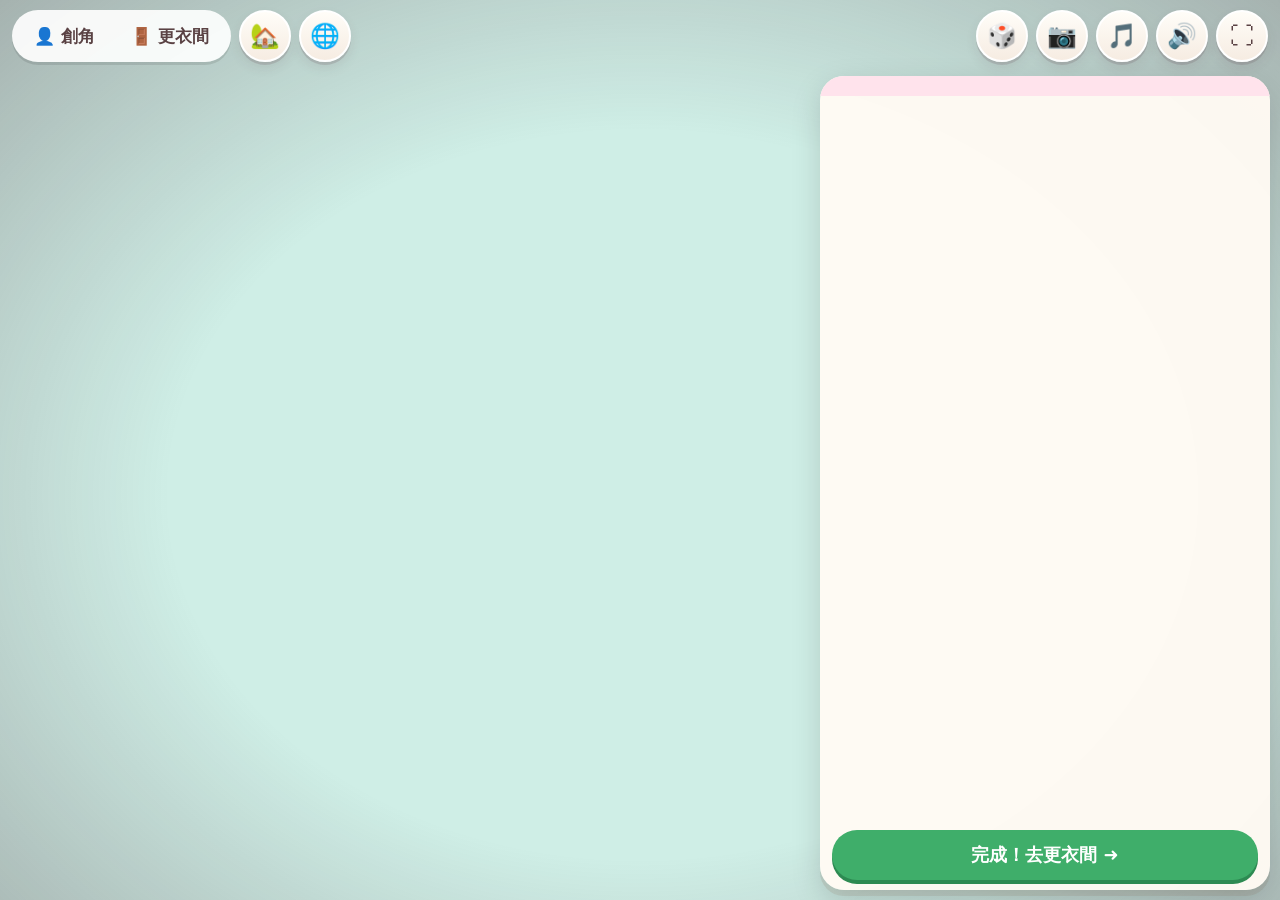
<file: src/index.tpl.html>
<!doctype html>
<html lang="zh-Hant">
<head>
<meta charset="utf-8">
<meta name="viewport" content="width=device-width,initial-scale=1,maximum-scale=1,user-scalable=no,viewport-fit=cover">
<meta name="mobile-web-app-capable" content="yes">
<meta name="apple-mobile-web-app-capable" content="yes">
<title>歡樂派對</title>
<style>
/*FONT*/
*{box-sizing:border-box;-webkit-tap-highlight-color:transparent}
html,body{margin:0;height:100%;overflow:hidden;background:#cfeee6;color:#5a4244;font-family:"Huninn","Noto Sans TC","Microsoft JhengHei","PingFang TC",system-ui,sans-serif;-webkit-user-select:none;user-select:none;overscroll-behavior:none}
html,body,button,input{touch-action:manipulation;-webkit-touch-callout:none;-webkit-text-size-adjust:100%}
button{font:inherit;color:inherit;cursor:pointer}
img{-webkit-user-drag:none;user-select:none}
#c{position:fixed;inset:0;width:100%;height:100%;display:block;touch-action:none}
#top{position:fixed;left:0;right:0;top:0;padding:calc(10px + env(safe-area-inset-top,0px)) calc(12px + env(safe-area-inset-right,0px)) 10px calc(12px + env(safe-area-inset-left,0px));display:flex;align-items:center;gap:8px;pointer-events:none;z-index:5;flex-wrap:wrap}
#top>*{pointer-events:auto}
#top .sp{flex:1;pointer-events:none}
.seg{display:flex;background:rgba(255,255,255,.9);border-radius:26px;padding:4px;box-shadow:0 3px 0 rgba(0,0,0,.1)}
.seg button{border:0;background:none;border-radius:22px;height:44px;padding:0 18px;font-size:17px;font-weight:700}
.seg button.on{background:#f48fb1;color:#fff}
.rb{width:52px;height:52px;border-radius:50%;border:2px solid #fff;background:linear-gradient(#fffdf8,#f6ece2);font-size:24px;box-shadow:0 3px 0 rgba(90,60,70,.16),0 6px 12px rgba(90,60,70,.1);display:flex;align-items:center;justify-content:center;padding:0}
.rb:active{transform:translateY(2px);box-shadow:none}
body[data-mode=create] .roomonly{display:none}
#panel{position:fixed;right:10px;top:76px;bottom:10px;width:clamp(330px,38vw,450px);background:rgba(255,250,243,.97);border-radius:24px;box-shadow:0 6px 0 rgba(120,80,60,.12),0 10px 30px rgba(0,0,0,.15);display:flex;flex-direction:column;overflow:hidden;z-index:4}
#tabs{display:flex;flex-wrap:wrap;gap:6px;padding:10px;background:#ffe3ec;flex:0 0 auto}
.tab{flex:1 0 56px;max-width:90px;border:0;border-radius:14px;background:#fff;padding:5px 4px;font-size:12px;font-weight:700;box-shadow:0 2px 0 rgba(0,0,0,.08)}
.tab span{display:block;font-size:22px;line-height:1.2}
.tab.on{background:#f48fb1;color:#fff}
#pbody{flex:1;overflow-y:auto;padding:6px 12px 14px;touch-action:pan-y;-webkit-overflow-scrolling:touch}
#foot{padding:10px 12px;flex:0 0 auto;display:none}
body[data-mode=create] #foot{display:block}
#bDone{width:100%;height:50px;border:0;border-radius:25px;background:#3fae6a;color:#fff;font-size:18px;font-weight:800;box-shadow:0 4px 0 #2d8a52}
h4{margin:12px 2px 6px;font-size:14px;color:#b0707f}
.grid{display:grid;grid-template-columns:repeat(auto-fill,minmax(84px,1fr));gap:8px}
.grid.wide{grid-template-columns:repeat(auto-fill,minmax(120px,1fr))}
.opt{border:3px solid transparent;border-radius:16px;background:#fff;padding:4px 2px 6px;display:flex;flex-direction:column;align-items:center;justify-content:center;gap:2px;font-size:12px;font-weight:600;min-height:52px;box-shadow:0 2px 0 rgba(0,0,0,.07)}
.grid.wide .opt{font-size:16px;min-height:56px}
.opt.on{border-color:#f48fb1;background:#fff0f5}
.opt img{width:100%;aspect-ratio:1;object-fit:contain;pointer-events:none;background:radial-gradient(circle at 50% 55%,#fff7e8 0,#fdeed6 60%,transparent 62%)}
.nonei{width:100%;aspect-ratio:1;display:flex;align-items:center;justify-content:center;font-size:34px;color:#c9aab2}
.pal{display:flex;flex-wrap:wrap;gap:9px;padding:2px}
.sw{width:44px;height:44px;border-radius:50%;border:3px solid #fff;box-shadow:0 0 0 1px rgba(0,0,0,.25)}
.sw.on{box-shadow:0 0 0 4px #f48fb1}
.chip{height:44px;border-radius:22px;border:0;background:#fff;padding:0 14px;font-weight:700;box-shadow:0 0 0 1px rgba(0,0,0,.2)}
.chip.on{box-shadow:0 0 0 4px #f48fb1}
.rng{margin:8px 2px 14px}.rl{display:flex;justify-content:space-between;font-size:13px;margin-bottom:2px}.rl b{font-size:15px}.rl span{color:#b0707f}
.rrow{display:flex;gap:10px;align-items:center}
input[type=range]{flex:1;height:38px;accent-color:#f48fb1;touch-action:pan-x;margin:0}
.rrs{width:40px;height:40px;border-radius:50%;border:0;background:#fff;box-shadow:0 0 0 1px rgba(0,0,0,.2);font-size:18px;flex:0 0 auto}
.roomonly#rmenu{position:fixed;left:12px;top:70px;display:none;flex-direction:column;gap:8px;z-index:6}
#rmenu.show{display:flex}
body[data-mode=create] #rmenu{display:none!important}
#rmenu button{height:46px;padding:0 20px;border-radius:23px;border:0;background:rgba(255,255,255,.95);font-weight:800;font-size:16px;box-shadow:0 3px 0 rgba(0,0,0,.12)}
#acts{position:fixed;left:50%;bottom:26px;transform:translateX(-50%);display:none;gap:10px;z-index:5;flex-wrap:wrap;justify-content:center;max-width:70vw}
#acts.show{display:flex}
body[data-mode=create] #acts{display:none!important}
#acts button{height:58px;padding:0 22px;border-radius:29px;border:0;background:#fff;font-size:18px;font-weight:800;box-shadow:0 4px 0 rgba(0,0,0,.15);animation:apop .25s}
@keyframes apop{from{transform:scale(.6);opacity:0}to{transform:scale(1);opacity:1}}
body.popen #acts{left:calc((100vw - clamp(330px,38vw,450px))/2 + 80px)}
#flash{position:fixed;inset:0;background:#fff;opacity:0;pointer-events:none;z-index:9}
@media (orientation:portrait){body.popen #acts{left:50%;bottom:calc(46vh + 20px);max-width:92vw}}
#bubble{position:fixed;transform:translate(-50%,-100%);background:#fff;color:#5a4244;padding:10px 16px;border-radius:18px;font-weight:700;font-size:16px;max-width:260px;box-shadow:0 4px 0 rgba(0,0,0,.14);pointer-events:none;z-index:7;display:none;line-height:1.4}
#bubble.show{display:block}
#bubble::after{content:'';position:absolute;left:50%;bottom:-9px;margin-left:-9px;border:9px solid transparent;border-top-color:#fff;border-bottom:0}
#vig{position:fixed;inset:0;pointer-events:none;z-index:2;background:radial-gradient(ellipse at 50% 55%,transparent 52%,rgba(70,40,50,.30) 100%)}
body.fight #fbtns{display:flex}
@keyframes glow{from{box-shadow:0 0 0 2px #fff}to{box-shadow:0 0 14px 4px #9fd8ff,0 0 0 2px #fff}}
.fightonly{display:none}
body.fight .fightonly{display:flex}
#pauseov{position:fixed;inset:0;display:none;align-items:center;justify-content:center;background:rgba(30,20,40,.74);z-index:21}
#pauseov.show{display:flex}
.pbox{background:#fff7e8;color:#5a4244;border-radius:26px;padding:20px 22px;width:min(760px,94vw);max-height:88vh;overflow:auto;box-shadow:0 8px 0 rgba(0,0,0,.28);display:flex;flex-direction:column;gap:12px;touch-action:pan-y}
.pbox h2{margin:0;text-align:center;font-size:26px}
.plist{display:grid;grid-template-columns:repeat(auto-fill,minmax(180px,1fr));gap:8px}
.prow{background:#fff;border-radius:16px;padding:8px 10px;box-shadow:0 2px 0 rgba(0,0,0,.1);display:flex;flex-direction:column;gap:3px}
.prow b{font-size:17px}
.prow em{font-style:normal;color:#e8505b;font-weight:800;font-size:13px}
.prow span{font-size:12.5px;line-height:1.4;opacity:.85}
.prow .pips{color:#ffb020;letter-spacing:2px;font-size:13px}
.pnone{grid-column:1/-1;text-align:center;opacity:.7}
.pinfo{text-align:center;font-weight:700;opacity:.8}
.pbtns{display:flex;gap:12px;justify-content:center;position:sticky;bottom:-20px;background:#fff7e8;padding:10px 0 4px}
.pbtns button{height:52px;padding:0 24px;border:0;border-radius:26px;font-size:18px;font-weight:800;background:#3fae6a;color:#fff;box-shadow:0 4px 0 #2d8a52}
.pbtns button#pHome{background:#9aa0a6;box-shadow:0 4px 0 #6f757b}
#lvl{position:fixed;inset:0;display:none;flex-direction:column;align-items:center;justify-content:center;background:rgba(30,20,40,.74);z-index:20;gap:18px;color:#fff}
#lvl.show{display:flex}
#lvl h2{margin:0;font-size:min(7vw,30px);text-shadow:0 3px 0 rgba(0,0,0,.35)}
.cards{display:flex;gap:16px;flex-wrap:wrap;justify-content:center;max-width:96vw}
.card{width:196px;border:0;border-radius:22px;background:#fff7e8;color:#5a4244;padding:16px 12px 14px;display:flex;flex-direction:column;align-items:center;gap:6px;box-shadow:0 8px 0 rgba(0,0,0,.28);position:relative;cursor:pointer;touch-action:manipulation}
.card:active{transform:translateY(4px);box-shadow:0 3px 0 rgba(0,0,0,.28)}
.card i{position:absolute;left:12px;top:8px;font-style:normal;font-weight:800;opacity:.35}
.card .ic{font-size:52px;line-height:1.1}
.card b{font-size:20px}
.card em{font-style:normal;color:#e8505b;font-weight:800;font-size:14px}
.card span{font-size:13px;text-align:center;line-height:1.45;min-height:56px}
.card .pips{letter-spacing:3px;color:#ffb020;font-size:14px}
.mast{display:block;font-style:normal;font-size:11.5px;color:#c08a00;font-weight:800;margin-top:2px}
#banner{position:fixed;left:50%;top:24%;transform:translate(-50%,-50%);font-size:min(6vw,34px);font-weight:900;color:#fff;-webkit-text-stroke:2px #e8505b;text-shadow:0 3px 0 rgba(0,0,0,.25);pointer-events:none;z-index:8;opacity:0;white-space:nowrap}
#banner.show{animation:ban 1.6s ease-out forwards}
#banner.fire{-webkit-text-stroke:2px #c8340f;color:#fff3c0}
#banner.ice{-webkit-text-stroke:2px #2d8cf0;color:#eaf8ff}
#banner.ko{-webkit-text-stroke:3px #8a2b2b;font-size:min(10vw,64px);top:34%}
@keyframes ban{0%{opacity:0;transform:translate(-50%,-50%) scale(1.5)}15%{opacity:1;transform:translate(-50%,-50%) scale(1)}70%{opacity:1}100%{opacity:0;transform:translate(-50%,-60%) scale(1)}}
#icefx{position:fixed;inset:0;pointer-events:none;z-index:5;opacity:0;background:radial-gradient(circle at 50% 55%,rgba(255,255,255,.85),rgba(130,205,255,.55) 60%,rgba(60,140,230,.5))}
#icefx.on{animation:ifx 1.5s ease-out}
@keyframes ifx{0%{opacity:0}12%{opacity:1}100%{opacity:0}}
#firefx{position:fixed;inset:0;pointer-events:none;z-index:5;opacity:0;background:radial-gradient(circle at 50% 55%,rgba(255,240,190,.5),rgba(255,140,40,.35) 55%,rgba(200,60,10,.3))}
#firefx.on{animation:ifx 1.3s ease-out}
#zonefx{position:fixed;inset:0;pointer-events:none;z-index:7;opacity:0;background:#fffdf5}
#zonefx.on{animation:zfade .5s ease-in-out}
@keyframes zfade{0%{opacity:0}40%{opacity:1}60%{opacity:1}100%{opacity:0}}
#thunderfx{position:fixed;inset:0;pointer-events:none;z-index:5;opacity:0;background:radial-gradient(circle at 50% 40%,rgba(255,255,230,.5),rgba(160,200,255,.28) 60%,transparent)}
#thunderfx.on{animation:ifx .35s ease-out}
@keyframes starblink{from{filter:saturate(1)}to{filter:saturate(2.2) brightness(1.15)}}
#hurtfx{position:fixed;inset:0;pointer-events:none;z-index:5;opacity:0;box-shadow:inset 0 0 90px 18px rgba(232,40,60,.42)}
#hurtfx.on{opacity:1;transition:opacity .05s}
#koov{position:fixed;inset:0;display:none;align-items:center;justify-content:center;background:rgba(40,20,30,.55);z-index:9;color:#fff;text-align:center}
#koov.show{display:flex}
#koov div{background:rgba(255,255,255,.96);color:#5a4244;padding:22px 34px;border-radius:26px;box-shadow:0 8px 0 rgba(0,0,0,.2)}
#koov b{display:block;font-size:34px;color:#e8505b}#koov span{display:block;font-size:18px;margin:8px 0}#koov small{opacity:.6}
body.fight #acts{display:none!important}
body.fight #top .seg,body.fight #bWave,body.fight #bDance,body.fight #bSpin,body.fight #bRand,body.fight #bWard,body.fight #bRooms,body.fight #rmenu{display:none!important}
#title{position:fixed;inset:0;z-index:30;display:none;flex-direction:column;align-items:center;justify-content:center;gap:16px;background:linear-gradient(160deg,#ffe3ec,#fff6d8 45%,#d8f3ff);overflow:hidden}
#title.show{display:flex}
.tdeco i{position:absolute;border-radius:50%;opacity:.55;animation:tfloat 7s ease-in-out infinite}
.tdeco i:nth-child(1){width:95px;height:95px;background:#ffc9d8;left:7%;top:12%}
.tdeco i:nth-child(2){width:55px;height:55px;background:#ffe9a8;right:12%;top:18%;animation-delay:1.2s}
.tdeco i:nth-child(3){width:70px;height:70px;background:#bfe8ff;left:14%;bottom:16%;animation-delay:2.4s}
.tdeco i:nth-child(4){width:46px;height:46px;background:#c9f0c9;right:18%;bottom:22%;animation-delay:.6s}
.tdeco i:nth-child(5){width:34px;height:34px;background:#e3cdf5;left:44%;top:8%;animation-delay:3.1s}
.tdeco i:nth-child(6){width:60px;height:60px;background:#ffd7e4;right:38%;bottom:9%;animation-delay:1.8s}
@keyframes tfloat{0%,100%{transform:translateY(0) scale(1)}50%{transform:translateY(-26px) scale(1.08)}}
.tlogo{font-size:min(15vw,92px);font-weight:900;color:#fff;-webkit-text-stroke:4px #f06292;text-shadow:0 8px 0 rgba(240,98,146,.25);letter-spacing:8px;animation:tpop 2.8s ease-in-out infinite;z-index:1}
@keyframes tpop{0%,100%{transform:scale(1) rotate(-1.5deg)}50%{transform:scale(1.05) rotate(1.5deg)}}
.tsub{font-weight:800;color:#c17b92;letter-spacing:4px;z-index:1}
#slots{display:flex;gap:18px;flex-wrap:wrap;justify-content:center;max-width:94vw;z-index:1}
.pslot{position:relative;width:170px;background:rgba(255,255,255,.95);border-radius:24px;padding:14px 10px 16px;display:flex;flex-direction:column;align-items:center;gap:6px;box-shadow:0 6px 0 rgba(240,98,146,.3);cursor:pointer;transition:transform .15s}
.pslot:active{transform:scale(.94)}
.pslot img{width:120px;height:120px;pointer-events:none;background:radial-gradient(circle at 50% 55%,#fff7e8 0,#fdeed6 62%,transparent 64%)}
.pslot b{font-size:18px;color:#5a4244}
.pslot small{font-size:12.5px;color:#b0707f}
.pnew{border:3px dashed #f4a6c0;background:rgba(255,255,255,.65);justify-content:center;min-height:188px;box-shadow:none}
.pnew span{font-size:52px;line-height:1.2}
.pnew.warn{background:#ffe3ec;border-color:#e8505b}
.pnew.warn b{color:#e8505b}
.thint{color:#c17b92;font-weight:700;z-index:1;font-size:13px}
body.fight #bUser{display:none!important}
@keyframes nbPulse{from{box-shadow:0 3px 0 rgba(0,0,0,.14),0 0 0 0 rgba(255,210,74,.55)}to{box-shadow:0 3px 0 rgba(0,0,0,.14),0 0 0 10px rgba(255,210,74,0)}}
#netov{position:fixed;inset:0;display:none;align-items:center;justify-content:center;background:rgba(30,20,40,.74);z-index:22}
#netov.show{display:flex}
.nbox{width:min(480px,94vw)}
#netbody{display:flex;flex-direction:column;gap:12px;align-items:center}
#netbody p{margin:0;font-size:14px;line-height:1.6;text-align:center;opacity:.85}
#netbody .ncode{font-size:52px;font-weight:900;letter-spacing:10px;color:#f06292;background:#fff;border-radius:18px;padding:6px 18px 6px 28px;box-shadow:0 4px 0 rgba(0,0,0,.12)}
#netbody .nrow{display:flex;gap:10px;align-items:center;flex-wrap:wrap;justify-content:center}
#netbody input{border:3px solid #f4a6c0;border-radius:14px;height:52px;font-size:26px;padding:0 12px;width:170px;text-align:center;outline:none;letter-spacing:6px;text-transform:uppercase;-webkit-user-select:text;user-select:text;font-family:inherit;color:#5a4244}
#netbody button{height:50px;padding:0 20px;border:0;border-radius:25px;font-size:17px;font-weight:800;color:#fff;box-shadow:0 4px 0 rgba(0,0,0,.18)}
#netbody .ngreen{background:#3fae6a}
#netbody .nblue{background:#5aa8e8}
#netbody .nred{background:#e8737d}
#netbody .ngray{background:#9aa0a6}
#netbody .nstat{font-weight:800;color:#5a4244}
#netbody .nrecent{background:#fff;color:#5a4244;border:3px solid #f4a6c0;letter-spacing:4px;font-size:19px}
.mwrap{display:flex;flex-wrap:wrap;gap:14px;justify-content:center;align-items:flex-start;width:100%}
.mcol{display:flex;flex-direction:column;align-items:center;gap:8px;flex:1 1 200px;max-width:270px}
.mqr{width:min(200px,44vh);height:min(200px,44vh);border-radius:14px;border:4px solid #fff;box-shadow:0 4px 0 rgba(0,0,0,.12);image-rendering:pixelated;background:#fff}
#netbody input.mcin{width:150px;height:46px;font-size:13px;letter-spacing:0;text-transform:none;text-align:left;padding:0 10px}
#netbody .msep{border-top:2px dashed #f0d7c3;padding-top:10px;width:100%;font-size:13px}
#netbody .mwrap button{height:44px;font-size:15px;padding:0 16px}
.nbox{width:min(600px,94vw)!important}
#scanov{position:fixed;inset:0;z-index:40;background:#000;display:none;align-items:center;justify-content:center}
#scanov.show{display:flex}
#scanv{width:100%;height:100%;object-fit:cover}
.scanbox{position:absolute;left:50%;top:50%;width:min(62vw,62vh);height:min(62vw,62vh);transform:translate(-50%,-50%);border:4px solid #fff;border-radius:22px;box-shadow:0 0 0 2000px rgba(0,0,0,.45)}
#scanmsg{position:absolute;left:0;right:0;top:calc(14px + env(safe-area-inset-top,0px));text-align:center;color:#fff;font-weight:800;font-size:16px;text-shadow:0 2px 4px rgba(0,0,0,.7)}
#scanx{position:absolute;left:50%;bottom:calc(18px + env(safe-area-inset-bottom,0px));transform:translateX(-50%);height:48px;padding:0 24px;border:0;border-radius:24px;background:#fff;font-size:16px;font-weight:800}
#netbody .ncrumb{font-size:12.5px;font-weight:800;color:#b0707f;background:#ffe9f0;border-radius:12px;padding:3px 12px}
#netbody .nask{font-size:22px;font-weight:900;opacity:1;color:#5a4244}
#netbody button.nchoice{height:auto;width:210px;padding:14px 10px 12px;border-radius:24px;background:#fff;color:#5a4244;border:3px solid #f6d5df;box-shadow:0 5px 0 rgba(90,60,70,.14);display:flex;flex-direction:column;align-items:center;gap:3px}
#netbody button.nchoice.rec{border-color:#f48fb1;background:#fff5f8}
#netbody button.nchoice:active{transform:translateY(3px);box-shadow:0 2px 0 rgba(90,60,70,.14)}
#netbody .nchoice span{font-size:44px;line-height:1.15}
#netbody .nchoice b{font-size:20px}
#netbody .nchoice small{font-size:12.5px;line-height:1.45;opacity:.75;font-weight:700}
#netbody button.nback{height:38px;padding:0 16px;font-size:14px;background:none;color:#9a7f86;box-shadow:none;border:2px solid #ead9d0}
#netbody .mwrap button.nback{height:38px;font-size:14px}
@media (max-height:460px){#netbody{gap:8px}#netbody .nask{font-size:18px}#netbody button.nchoice{width:180px;padding:9px 8px}#netbody .nchoice span{font-size:32px}#netbody .nchoice b{font-size:17px}.mqr{width:min(170px,40vh)!important;height:min(170px,40vh)!important}}
.nbox{position:relative}
#nClose{position:absolute;top:10px;right:12px;width:40px;height:40px;border-radius:50%;border:0;background:#f1e4d8;color:#8a6f76;font-size:18px;font-weight:900;padding:0;z-index:2}
@media (max-height:460px){.nbox h2{font-size:18px}.nbox{padding:10px 14px!important;gap:6px!important}}
@media (max-height:520px) and (orientation:landscape){
  .mcol.mhasqr{display:grid;grid-template-columns:auto minmax(0,1fr);column-gap:16px;row-gap:8px;align-items:center;justify-items:center;max-width:520px;flex:1 1 100%}
  .mcol.mhasqr .mqr{grid-column:1;grid-row:1 / span 4}
  .mcol.mhasqr>*:not(.mqr){grid-column:2}
}
#netbody .npub{letter-spacing:1px;font-size:15px;border-color:#8fc8f2}
#bNet.hosting{background:#ffe9a8;animation:glow .5s infinite alternate}
#bNet.non{background:#9bf0b0}
@media (max-width:560px) and (orientation:portrait){
}
body[data-mode=create] #joy{display:none}
#hint,#toast{position:fixed;left:50%;transform:translateX(-50%);background:rgba(90,66,68,.88);color:#fff;border-radius:20px;padding:10px 18px;font-size:15px;opacity:0;transition:opacity .3s;pointer-events:none;z-index:6;text-align:center;max-width:90vw}
#hint{bottom:30px}#toast{top:80px}
#hint.show,#toast.show{opacity:1}
@media (orientation:portrait){
  #panel{left:10px;right:10px;top:auto;bottom:10px;width:auto;height:46vh}
  #tabs{flex-wrap:nowrap;overflow-x:auto;touch-action:pan-x}
  .tab{flex:0 0 62px}
  body.popen #joy{bottom:calc(46vh + 24px)}
  #hint{bottom:calc(46vh + 20px)}
  .seg button{padding:0 12px;font-size:15px}
  .rb{width:46px;height:46px;font-size:21px}
}

/* ===== 手機直向 / 窄螢幕 ===== */
@media (max-width:560px){
  .rb{width:42px;height:42px;font-size:19px}
  .seg button{height:38px;padding:0 10px;font-size:14px}
  #top{gap:5px}
  #acts button{height:48px;font-size:16px;padding:0 16px}
  #acts{gap:8px;max-width:94vw}
  .grid{grid-template-columns:repeat(auto-fill,minmax(74px,1fr));gap:6px}
  .grid.wide{grid-template-columns:repeat(auto-fill,minmax(104px,1fr))}
  .sw{width:38px;height:38px}
  .card{width:146px;padding:12px 8px 10px}
  .card .ic{font-size:38px}
  .card b{font-size:16px}
  .card em{font-size:12px}
  .card span{font-size:11.5px;min-height:60px}
  .cards{gap:10px}
  #lvl h2{font-size:22px}
  .pbox{padding:14px 12px}
  .plist{grid-template-columns:repeat(auto-fill,minmax(148px,1fr))}
  #hint{font-size:12.5px;padding:8px 13px}
  .tlogo{letter-spacing:4px}
  .pslot{width:150px}
  .pslot img{width:102px;height:102px}
  #toast{font-size:13.5px;max-width:94vw}
  #bubble{font-size:14px;max-width:210px}
}
/* ===== 手機橫向（矮螢幕） ===== */
@media (max-height:460px) and (orientation:landscape){
  .rb{width:38px;height:38px;font-size:16px}
  .seg button{height:34px;padding:0 10px;font-size:13px}
  #top{padding-top:calc(6px + env(safe-area-inset-top,0px));gap:5px}
  #panel{top:52px;bottom:8px;right:8px;width:min(47vw,360px)}
  .tab{flex:1 0 46px;font-size:11px;padding:3px 2px}
  .tab span{font-size:17px}
  #acts{bottom:10px}
  #acts button{height:42px;font-size:14px;padding:0 13px}
  #banner{font-size:min(5vw,26px);top:26%}
  #banner.ko{font-size:min(9vw,52px)}
  .card{width:138px;padding:10px 8px}
  .card .ic{font-size:33px}
  .card b{font-size:15px}
  .card span{font-size:11px;min-height:46px}
  .cards{gap:8px}
  #lvl{gap:10px}
  #lvl h2{font-size:19px;margin:0}
  .pbox{max-height:94vh;padding:12px 12px;gap:8px}
  .pbox h2{font-size:19px}
  .plist{grid-template-columns:repeat(auto-fill,minmax(146px,1fr));gap:6px}
  .prow{padding:6px 9px}
  .pbtns button{height:42px;font-size:15px}
  #hint{font-size:11.5px;padding:7px 12px;bottom:8px}
  .tlogo{font-size:min(10vh,52px);letter-spacing:4px}
  .tsub{font-size:12px}
  #title{gap:10px}
  .pslot{width:132px;padding:8px 8px 10px;min-height:0}
  .pslot img{width:76px;height:76px}
  .pslot b{font-size:15px}
  .pnew{min-height:120px}
  .pnew span{font-size:36px}
  #toast{font-size:12px}
}
/* ===== 強制橫向提示 ===== */
#rotlock{position:fixed;inset:0;z-index:60;display:none;flex-direction:column;align-items:center;justify-content:center;gap:16px;background:linear-gradient(160deg,#ffe3ec,#fff6d8 50%,#d8f3ff);text-align:center;padding:20px}
#rotlock.show{display:flex}
#rotlock .ph{font-size:76px;animation:rotp 1.8s ease-in-out infinite}
@keyframes rotp{0%,18%{transform:rotate(0)}55%,82%{transform:rotate(90deg)}100%{transform:rotate(90deg)}}
#rotlock b{font-size:22px;color:#5a4244}
#rotlock span{font-size:14px;color:#b0707f}

/* ================= 戰鬥 HUD v2 ================= */
body.fight .rb{width:44px;height:44px;font-size:20px}
body.fight #bPhoto{display:none!important}
body.fight #bNet,body.fight #bVoice{order:3}
body.fight #hint{display:none}
body.fight #toast{top:auto;bottom:calc(18px + env(safe-area-inset-bottom,0px));max-width:46vw}
@media (max-height:520px) and (orientation:landscape){.rb,body.fight .rb{width:40px;height:40px;font-size:17px}}
/* 左上：玩家卡 + 技能 + 狀態 */
#lhud{position:fixed;left:calc(12px + env(safe-area-inset-left,0px));top:calc(10px + env(safe-area-inset-top,0px));display:none;flex-direction:column;gap:7px;align-items:flex-start;z-index:6;pointer-events:none;transform-origin:top left;transform:scale(var(--uis,1))}
body.fight #lhud{display:flex}
#hud{display:flex;align-items:center;gap:10px;background:rgba(255,252,246,.92);border:3px solid #fff;border-radius:40px 24px 24px 40px;padding:5px 14px 5px 5px;box-shadow:0 4px 0 rgba(90,60,70,.16),0 8px 18px rgba(90,60,70,.14)}
.pav{position:relative;width:62px;height:62px;flex:0 0 auto}
#meAva{width:62px;height:62px;border-radius:50%;background:#ffe9d6;border:3px solid #f7a8c0;display:block}
#xplv{position:absolute;left:50%;bottom:-7px;transform:translateX(-50%);background:linear-gradient(#ffb04a,#ff8a2a);color:#fff;font-size:12px;font-weight:900;padding:0 8px;border-radius:10px;border:2px solid #fff;white-space:nowrap;line-height:1.45}
.pbars{display:flex;flex-direction:column;gap:5px;width:236px}
.bar{position:relative;height:22px;border-radius:11px;background:#4b3b46;overflow:hidden;box-shadow:inset 0 2px 3px rgba(0,0,0,.35)}
.bar i,.bar u{position:absolute;left:0;top:0;bottom:0;width:100%;border-radius:11px}
.bar i{transition:width .12s}
.bar u{background:#fff3c4;opacity:.85;transition:width .55s .18s ease-out}
.bar.hp i{background:linear-gradient(#93ea9d,#4cc468)}
.bar.hp i.mid{background:linear-gradient(#ffd77a,#f5a83a)}
.bar.hp i.lo{background:linear-gradient(#ff8f95,#e8505b);animation:hplow .5s infinite alternate}
@keyframes hplow{to{filter:brightness(1.25)}}
.bar.hp i::after,.bar.gg i::after{content:'';position:absolute;left:5px;right:5px;top:2px;height:32%;border-radius:4px;background:rgba(255,255,255,.38)}
.bar.hp::before{content:'♥';position:absolute;left:8px;top:0;line-height:22px;font-size:13px;color:#fff;z-index:2;text-shadow:0 1px 2px rgba(0,0,0,.5)}
#hpt{position:absolute;right:10px;top:0;line-height:22px;font-size:13px;font-weight:900;color:#fff;text-shadow:0 1px 2px rgba(0,0,0,.65);z-index:2}
.bar.gg{height:12px}
.bar.gg i{background:linear-gradient(#a9e2ff,#58aef0)}
.bar.gg.full i{background:linear-gradient(#fff1a8,#ffc234);animation:hplow .4s infinite alternate}
.bar.xp{height:6px;background:rgba(75,59,70,.55)}
.bar.xp i{background:linear-gradient(90deg,#ffd24a,#ff9a3c);width:0}
@keyframes glow{from{box-shadow:0 0 0 0 rgba(159,216,255,0)}to{box-shadow:0 0 16px 5px #9fd8ff}}
#skills{display:flex;flex-wrap:wrap;gap:4px;max-width:330px}
.sk{background:rgba(255,252,246,.92);border:2px solid #fff;border-radius:11px;padding:0 6px 0 4px;font-size:17px;line-height:1.5;display:flex;align-items:center;gap:2px;box-shadow:0 2px 0 rgba(90,60,70,.18)}
.sk small{font-size:12px;font-weight:900;color:#e8505b}
.sk.mx{background:linear-gradient(#fff6c8,#ffe08a);border-color:#ffc234}
.sk.mx small{color:#b26a00}
#buffs{display:flex;gap:6px;flex-wrap:wrap}
#elembuff,#starbuff{display:none;background:rgba(255,252,246,.94);border:3px solid #fff;border-radius:16px;padding:1px 11px;font-size:16px;font-weight:900;box-shadow:0 3px 0 rgba(90,60,70,.18);white-space:nowrap}
#starbuff{background:linear-gradient(90deg,#ffb3ba,#ffdfba,#ffffba,#baffc9,#bae1ff);animation:starblink .4s infinite alternate}
/* 置中：波數條 + 魔王血條 + 連擊 */
#chud{position:fixed;left:50%;top:calc(12px + env(safe-area-inset-top,0px));transform:translateX(-50%) scale(var(--uis,1));transform-origin:top center;display:none;flex-direction:column;align-items:center;gap:7px;z-index:6;pointer-events:none}
body.fight #chud{display:flex}
#hinfo{display:flex;align-items:center;background:rgba(62,46,58,.74);color:#fff;border-radius:20px;padding:4px 4px;font-size:14px;font-weight:800;border:2px solid rgba(255,255,255,.9);white-space:nowrap;box-shadow:0 3px 0 rgba(60,30,40,.18)}
#hinfo span{padding:0 12px;border-right:1px solid rgba(255,255,255,.28)}
#hinfo span:last-child{border-right:0}
#hinfo b{color:#ffd86a;font-size:16px}
#bossbar{display:none;width:clamp(200px,calc((100vw - 720px*var(--uis,1))/var(--uis,1)),420px);text-align:center}
#bossbar.show{display:block}
#bbname{font-weight:900;font-size:13px;color:#fff;text-shadow:0 0 4px rgba(90,26,48,.95),0 2px 0 rgba(0,0,0,.4);margin-bottom:3px;letter-spacing:1px}
.bbb{position:relative;height:16px;border-radius:9px;background:#3a2836;box-shadow:0 0 0 3px #fff,0 4px 0 3px rgba(60,30,40,.2);overflow:hidden}
.bbb i,.bbb u{position:absolute;left:0;top:0;bottom:0;width:100%;border-radius:9px}
.bbb i{background:linear-gradient(#ff7a8c,#e8334f);transition:width .15s}
.bbb u{background:#ffe9a8;transition:width .6s .2s ease-out}
.bbb i::after{content:'';position:absolute;left:5px;right:5px;top:2px;height:32%;border-radius:4px;background:rgba(255,255,255,.35)}
#hcombo{height:36px;text-align:center;font-size:30px;font-weight:900;color:#ff8a3c;-webkit-text-stroke:2px #fff;paint-order:stroke fill;text-shadow:0 3px 0 rgba(60,30,40,.25);opacity:0}
#hcombo.show{opacity:1;animation:cpop .15s}
@keyframes cpop{from{transform:scale(1.5)}to{transform:scale(1)}}
#killc{display:none!important}
/* 右上：小地圖 + 夥伴卡 */
#mmap{position:fixed;right:calc(12px + env(safe-area-inset-right,0px));top:calc(64px + env(safe-area-inset-top,0px));width:236px;height:63px;display:none;z-index:6;pointer-events:none;transform-origin:top right;transform:scale(var(--uis,1));opacity:.92}
body.fight #mmap{display:block}
@media (max-height:520px) and (orientation:landscape){#mmap{top:calc(54px + env(safe-area-inset-top,0px))}}
#coHud{position:fixed;right:calc(12px + env(safe-area-inset-right,0px));top:calc(72px + env(safe-area-inset-top,0px));display:none;flex-direction:column;align-items:flex-end;gap:6px;z-index:6;pointer-events:none;transform-origin:top right;transform:scale(var(--uis,1))}
body.fight #coHud{top:calc(64px + 72px*var(--uis,1) + env(safe-area-inset-top,0px))}
.cocard{display:flex;flex-direction:row;align-items:center;gap:8px;background:rgba(255,252,246,.92);border:3px solid #fff;border-radius:30px 18px 18px 30px;padding:3px 12px 3px 3px;box-shadow:0 4px 0 rgba(90,60,70,.16)}
.coava{width:40px;height:40px;border-radius:50%;border:3px solid #8fc8f2;background:#fff;flex:0 0 auto}
.coinfo{display:flex;flex-direction:column;gap:2px;min-width:92px}
.coinfo>div:first-child{display:flex;justify-content:space-between;gap:8px;align-items:baseline}
.coname{font-size:13px;font-weight:900;color:#5a4244;max-width:84px;overflow:hidden;text-overflow:ellipsis;white-space:nowrap}
.cohp{width:100%;height:9px;border-radius:5px;background:#4b3b46;overflow:hidden;box-shadow:inset 0 1px 2px rgba(0,0,0,.35)}
.cohp i{display:block;height:100%;width:100%;background:#6bd47a;border-radius:5px;transition:width .2s}
.coping{font-size:11px;font-weight:800;color:#5a4244;white-space:nowrap}
#hostwarn{display:none;background:#fff3d6;border:3px solid #ffb84a;color:#8a4b00;border-radius:16px;padding:4px 12px;font-size:13px;font-weight:900;box-shadow:0 3px 0 rgba(90,60,70,.16);max-width:260px;text-align:center;line-height:1.35}
#banner.join{-webkit-text-stroke:2px #3f9cf0;color:#fff;top:20%}
#netbadge{position:fixed;top:calc(12px + 50px*var(--uis,1));left:50%;transform:translateX(-50%);z-index:7;background:#fff8ec;border:3px solid #ffd24a;border-radius:999px;padding:6px 16px;font-size:15px;font-weight:900;color:#5a4244;box-shadow:0 3px 0 rgba(0,0,0,.14);cursor:pointer;animation:nbPulse 1.1s infinite alternate;white-space:nowrap}
/* 右下：出拳 / 蓋亞炮 */
#fbtns{position:fixed;left:auto!important;right:calc(24px + env(safe-area-inset-right,0px));bottom:calc(22px + env(safe-area-inset-bottom,0px));display:none;gap:10px;align-items:flex-end;z-index:6;transform-origin:bottom right;transform:scale(var(--uib,1))}
body.fight #fbtns{display:flex}
#fbtns button{position:relative;isolation:isolate;border:0;border-radius:50%;padding:0;background:none;display:flex;flex-direction:column;align-items:center;justify-content:center;touch-action:none;color:#fff;transition:transform .06s}
#fbtns button::before{content:'';position:absolute;inset:0;border-radius:50%;z-index:-2;background:#fff;box-shadow:0 7px 0 rgba(60,30,40,.24),0 12px 22px rgba(60,30,40,.22)}
#fbtns button::after{content:'';position:absolute;inset:6px;border-radius:50%;z-index:-1}
#fbtns button:active{transform:translateY(5px) scale(.97)}
#fbtns small{font-size:13px;font-weight:900;margin-top:-4px;text-shadow:0 1px 0 rgba(0,0,0,.28);letter-spacing:1px}
#bPunch{width:128px;height:128px;font-size:52px}
#bPunch::after{background:radial-gradient(circle at 34% 26%,#ffa3ab,#ee5a66 52%,#d23c50)}
#bPunch.tc::before{background:conic-gradient(#ffc234 calc(var(--p,0)*1%),#fff 0)}
#bCharge{width:92px;height:92px;font-size:34px;margin-bottom:56px;margin-right:-6px}
#bCharge::before{background:conic-gradient(#ffc234 calc(var(--g,0)*1%),#fff 0)}
#bCharge::after{inset:7px;background:radial-gradient(circle at 34% 26%,#b9dcf2,#7fa9c8 55%,#6a8fae)}
#bCharge.full::after{background:radial-gradient(circle at 34% 26%,#aee0ff,#3f9cf0 52%,#2a78d8)}
#bCharge.full{animation:ready .55s infinite alternate}
@keyframes ready{from{filter:drop-shadow(0 0 0 rgba(255,210,74,0))}to{filter:drop-shadow(0 0 12px rgba(255,200,60,.95))}}
/* 左下：搖桿 */
#joy{position:fixed;left:calc(26px + env(safe-area-inset-left,0px));bottom:calc(26px + env(safe-area-inset-bottom,0px));width:150px;height:150px;border-radius:50%;background:radial-gradient(circle,rgba(255,255,255,.16) 0,rgba(255,255,255,.36) 72%);border:3px solid rgba(255,255,255,.85);box-shadow:0 4px 14px rgba(60,30,40,.16),inset 0 0 0 10px rgba(255,255,255,.1);touch-action:none;z-index:3;transition:opacity .2s;transform-origin:bottom left;transform:scale(var(--uib,1))}
#joy.float{opacity:.96;transition:none}
#knob{position:absolute;left:36px;top:36px;width:72px;height:72px;border-radius:50%;background:radial-gradient(circle at 34% 28%,#ffc6d8,#f48fb1 58%,#e56f99);border:3px solid #fff;box-shadow:0 4px 0 rgba(60,30,40,.2);pointer-events:none}
body[data-mode=create] #joy{display:none}
@media (max-height:460px) and (orientation:landscape){
  #acts{left:56%;max-width:62vw}
  #joy{left:calc(14px + env(safe-area-inset-left,0px));bottom:calc(10px + env(safe-area-inset-bottom,0px))}
  #fbtns{right:calc(14px + env(safe-area-inset-right,0px));bottom:calc(10px + env(safe-area-inset-bottom,0px))}
}
</style>
</head>
<body data-mode="create">
<canvas id="c"></canvas>
<div id="top">
  <div class="seg"><button id="bCreate">👤 創角</button><button id="bRoom">🚪 更衣間</button></div>
  <button class="rb" id="bUser" title="主選單">🏡</button>
  <button class="rb" id="bNet" title="連線同玩">🌐</button>
  <button class="rb" id="bVoice" style="display:none" title="語音">🎙</button>
  <div class="sp"></div>
  <button class="rb roomonly" id="bWave" title="揮手">👋</button>
  <button class="rb roomonly" id="bDance" title="跳舞">💃</button>
  <button class="rb roomonly" id="bSpin" title="轉圈">🌀</button>
  <button class="rb" id="bRand" title="隨機">🎲</button>
  <button class="rb fightonly" id="bPause" title="暫停">⏸</button>
  <button class="rb" id="bPhoto" title="拍照">📷</button>
  <button class="rb roomonly" id="bRooms" title="房間">🏠</button>
  <button class="rb roomonly" id="bWard" title="衣櫥">👚</button>
  <button class="rb" id="bMusic" title="背景音樂">🎵</button>
  <button class="rb" id="bSfx" title="音效">🔊</button>
  <button class="rb" id="bFull" title="全螢幕">⛶</button>
</div>
<div id="rmenu" class="roomonly"></div>
<div id="acts"></div>
<canvas id="mmap" width="560" height="150"></canvas>
<div id="lhud">
  <div id="hud"><div class="pav"><canvas id="meAva" width="96" height="96"></canvas><b id="xplv">Lv 1</b></div>
    <div class="pbars"><div class="bar hp"><u id="hpg"></u><i id="hpb"></i><span id="hpt">100</span></div>
      <div class="bar gg"><i id="gb"></i></div>
      <div class="bar xp"><i id="xpb"></i></div></div></div>
  <div id="skills"></div>
  <div id="buffs"><div id="elembuff"></div><div id="starbuff"></div></div>
</div>
<div id="chud">
  <div id="hinfo"><span>第 <b id="hwave">1</b> 波</span><span>擊倒 <b id="hkills">0</b></span><span><b id="hscore">0</b> 分</span></div>
  <div id="bossbar"><div id="bbname">魔王機器人</div><div class="bbb"><u id="bbghost"></u><i id="bbfill"></i></div></div>
  <div id="hcombo"></div>
</div>
<div id="fbtns"><button id="bCharge">⚡<small>蓋亞炮</small></button><button id="bPunch">👊<small>出拳</small></button></div>
<div id="lvl"></div>
<div id="pauseov"></div>
<div id="netbadge" style="display:none"></div>
<div id="coHud"></div>
<div id="scanov"><video id="scanv" muted playsinline></video><div class="scanbox"></div><div id="scanmsg"></div><button id="scanx">✕ 取消掃描</button></div>
<div id="netov"><div class="pbox nbox"><h2>🌐 連線同玩</h2><div id="netbody"></div><button id="nClose" title="關閉">✕</button></div></div>
<div id="killc"><small>擊殺數</small><b id="kcount">0</b></div>
<div id="banner"></div><div id="icefx"></div><div id="firefx"></div><div id="thunderfx"></div><div id="zonefx"></div><div id="hurtfx"></div><div id="koov"></div>
<div id="bubble"></div>
<div id="vig"></div>
<div id="flash"></div>
<div id="joy"><div id="knob"></div></div>
<div id="panel">
  <div id="tabs"></div>
  <div id="pbody"></div>
  <div id="foot"><button id="bDone">完成！去更衣間 ➜</button></div>
</div>
<div id="hint">左半邊按住任意處＝搖桿　輕點地板走過去　右半邊拖曳轉視角　兩指縮放</div>
<div id="toast"></div>
<div id="rotlock"><div class="ph">📱</div><b>請把裝置轉成橫向遊玩</b><span>橫向畫面才放得下完整的戰鬥介面喔！</span></div>
<div id="title">
  <div class="tdeco"><i></i><i></i><i></i><i></i><i></i><i></i></div>
  <div class="tlogo">歡樂派對</div>
  <div class="tsub">★ 換裝 ✦ 亂鬥 ✦ 冒險 ★</div>
  <div id="slots"></div>
  <div class="thint">進度會自動記在這台裝置的瀏覽器裡</div>
</div>
<script>try{if('serviceWorker' in navigator&&(location.protocol==='https:'||location.hostname==='localhost'))navigator.serviceWorker.register('sw.js').catch(function(){});}catch(e){}</script>
<script>/*THREE*/</script>
<script>/*PEER*/</script>
<script>/*QRGEN*/</script>
<script>/*JSQR*/</script>
<script>/*APP*/</script>
</body>
</html>
</file>
